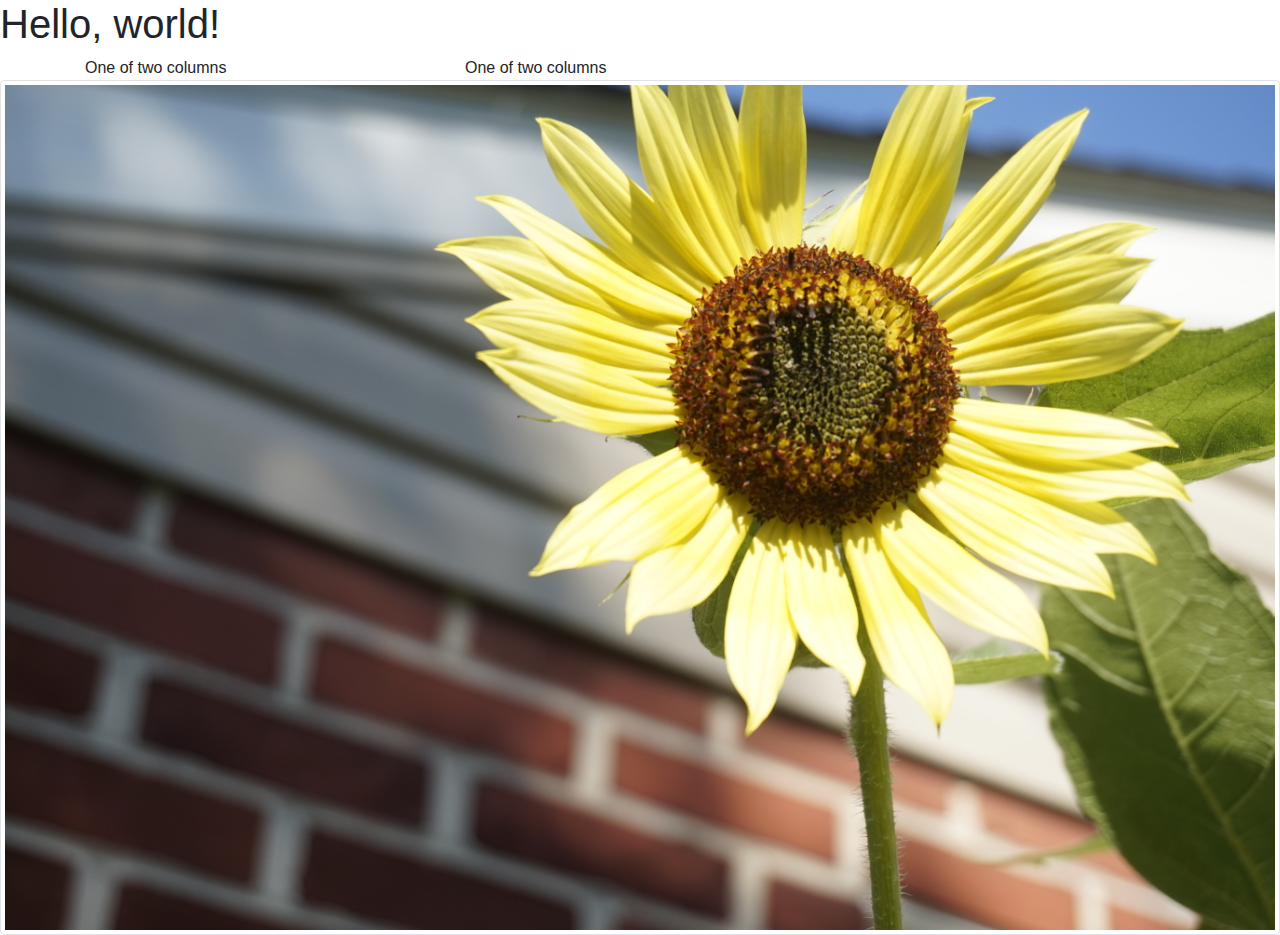
<file: index.html>
<!doctype html>
<html lang="en">
  <head>
    <!-- Required meta tags -->
    <meta charset="utf-8">
    <meta name="viewport" content="width=device-width, initial-scale=1, shrink-to-fit=no">

    <!-- Bootstrap CSS -->
    <link rel="stylesheet" href="https://cdn.jsdelivr.net/npm/bootstrap@4.0.0/dist/css/bootstrap.min.css" integrity="sha384-Gn5384xqQ1aoWXA+058RXPxPg6fy4IWvTNh0E263XmFcJlSAwiGgFAW/dAiS6JXm" crossorigin="anonymous">

    <title>Hello, world!</title>
  </head>
  <body>
    <h1>Hello, world!</h1>
    <div class="container">
        <div class="row">
          <div class="col-4">
            One of two columns
          </div>
          <div class="col-8">
            One of two columns
          </div>
        </div>
      </div>
      <div>
      <picture>
        <source srcset="Original Photo.JPG" type="image/JPG">
        <img src="Original Photo.JPG" class="img-fluid img-thumbnail" alt="Flower">
      </picture>
    </div>
</body>
</html>
</file>
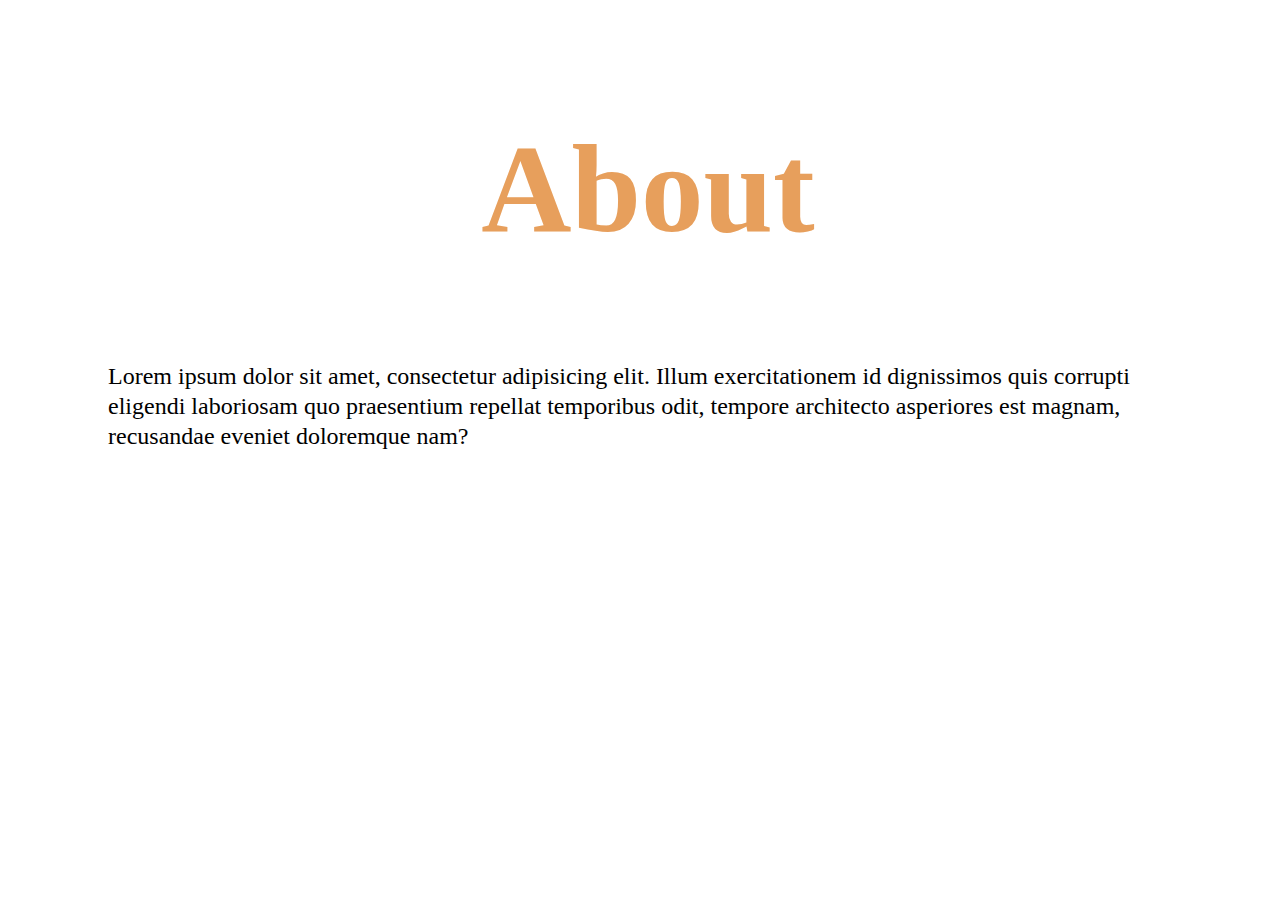
<file: about.html>
<!DOCTYPE html>
<html lang="en">
<head>
    <meta charset="UTF-8">
    <meta http-equiv="X-UA-Compatible" content="IE=edge">
    <meta name="viewport" content="width=device-width, initial-scale=1.0">
    <link rel="stylesheet" href="stylesheet.css">
    <title>About-Assignment 4</title>
</head>
<body>
    <main>
        <nav>
            <ul>
                <li><a href="index.html">Home</a></li>
                <li><a href="about.html">About</a></li>
                <li><a href="contact.html">Contact</a></li>
                <li><a href="shop.html">Shop</a></li>
            </ul>
        </nav>
    <div>
        <h1>About</h1>
        <p>Lorem ipsum dolor sit amet, consectetur adipisicing elit. Illum exercitationem id dignissimos quis corrupti eligendi laboriosam quo praesentium repellat temporibus odit, tempore architecto asperiores est magnam, recusandae eveniet doloremque nam?</p>
    </div> 
</main>
</body>
</html>
</file>
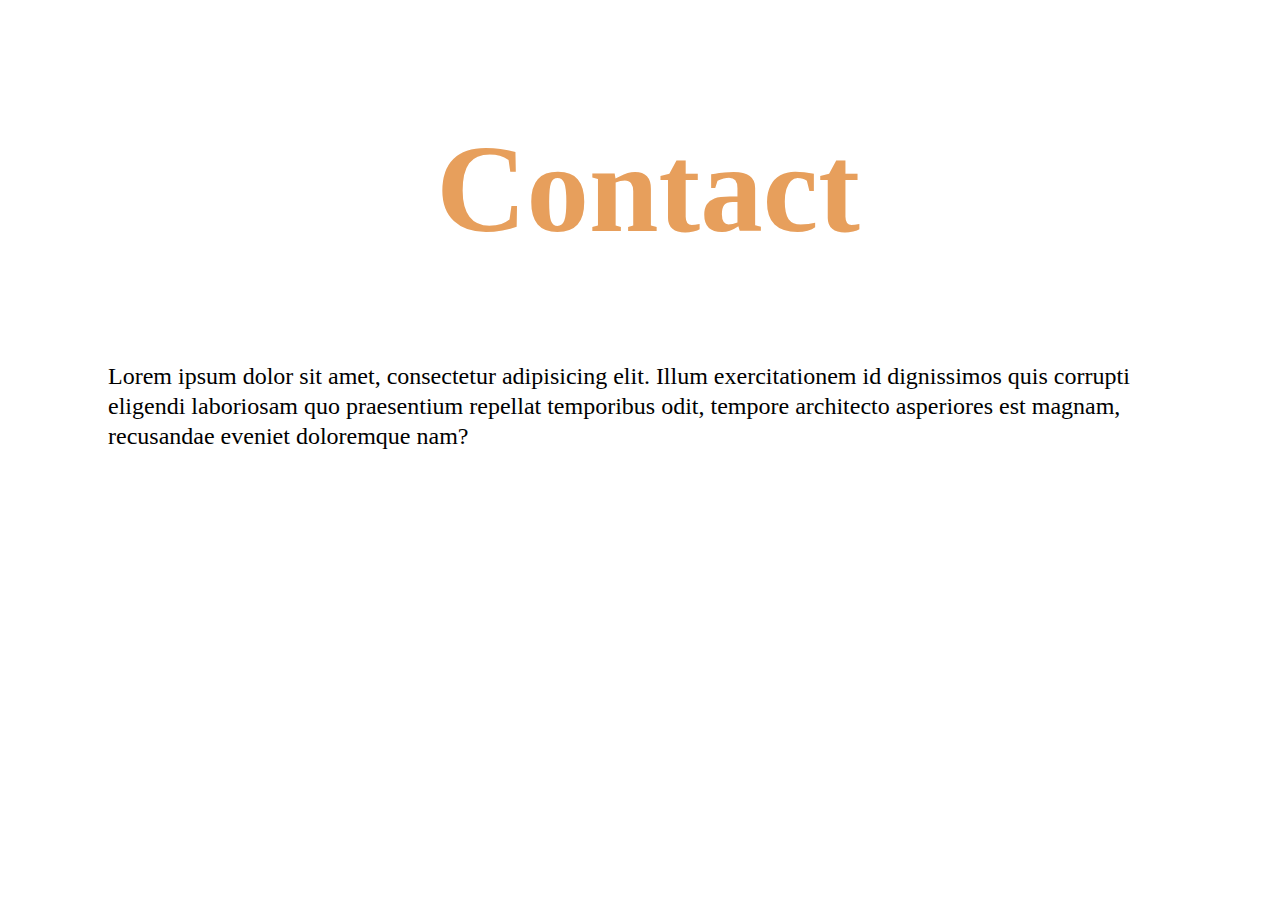
<file: contact.html>
<!DOCTYPE html>
<html lang="en">
<head>
    <meta charset="UTF-8">
    <meta http-equiv="X-UA-Compatible" content="IE=edge">
    <meta name="viewport" content="width=device-width, initial-scale=1.0">
    <link rel="stylesheet" href="stylesheet.css">
    <title>Contact-Assignment 4</title>
</head>
<body>
    <main>
        <nav>
            <ul>
                <li><a href="index.html">Home</a></li>
                <li><a href="about.html">About</a></li>
                <li><a href="contact.html">Contact</a></li>
                <li><a href="shop.html">Shop</a></li>
            </ul>
        </nav>
    <div>
        <h1>Contact</h1>
        <p>Lorem ipsum dolor sit amet, consectetur adipisicing elit. Illum exercitationem id dignissimos quis corrupti eligendi laboriosam quo praesentium repellat temporibus odit, tempore architecto asperiores est magnam, recusandae eveniet doloremque nam?</p>
    </div>
</main>
</body>
</html>
</file>
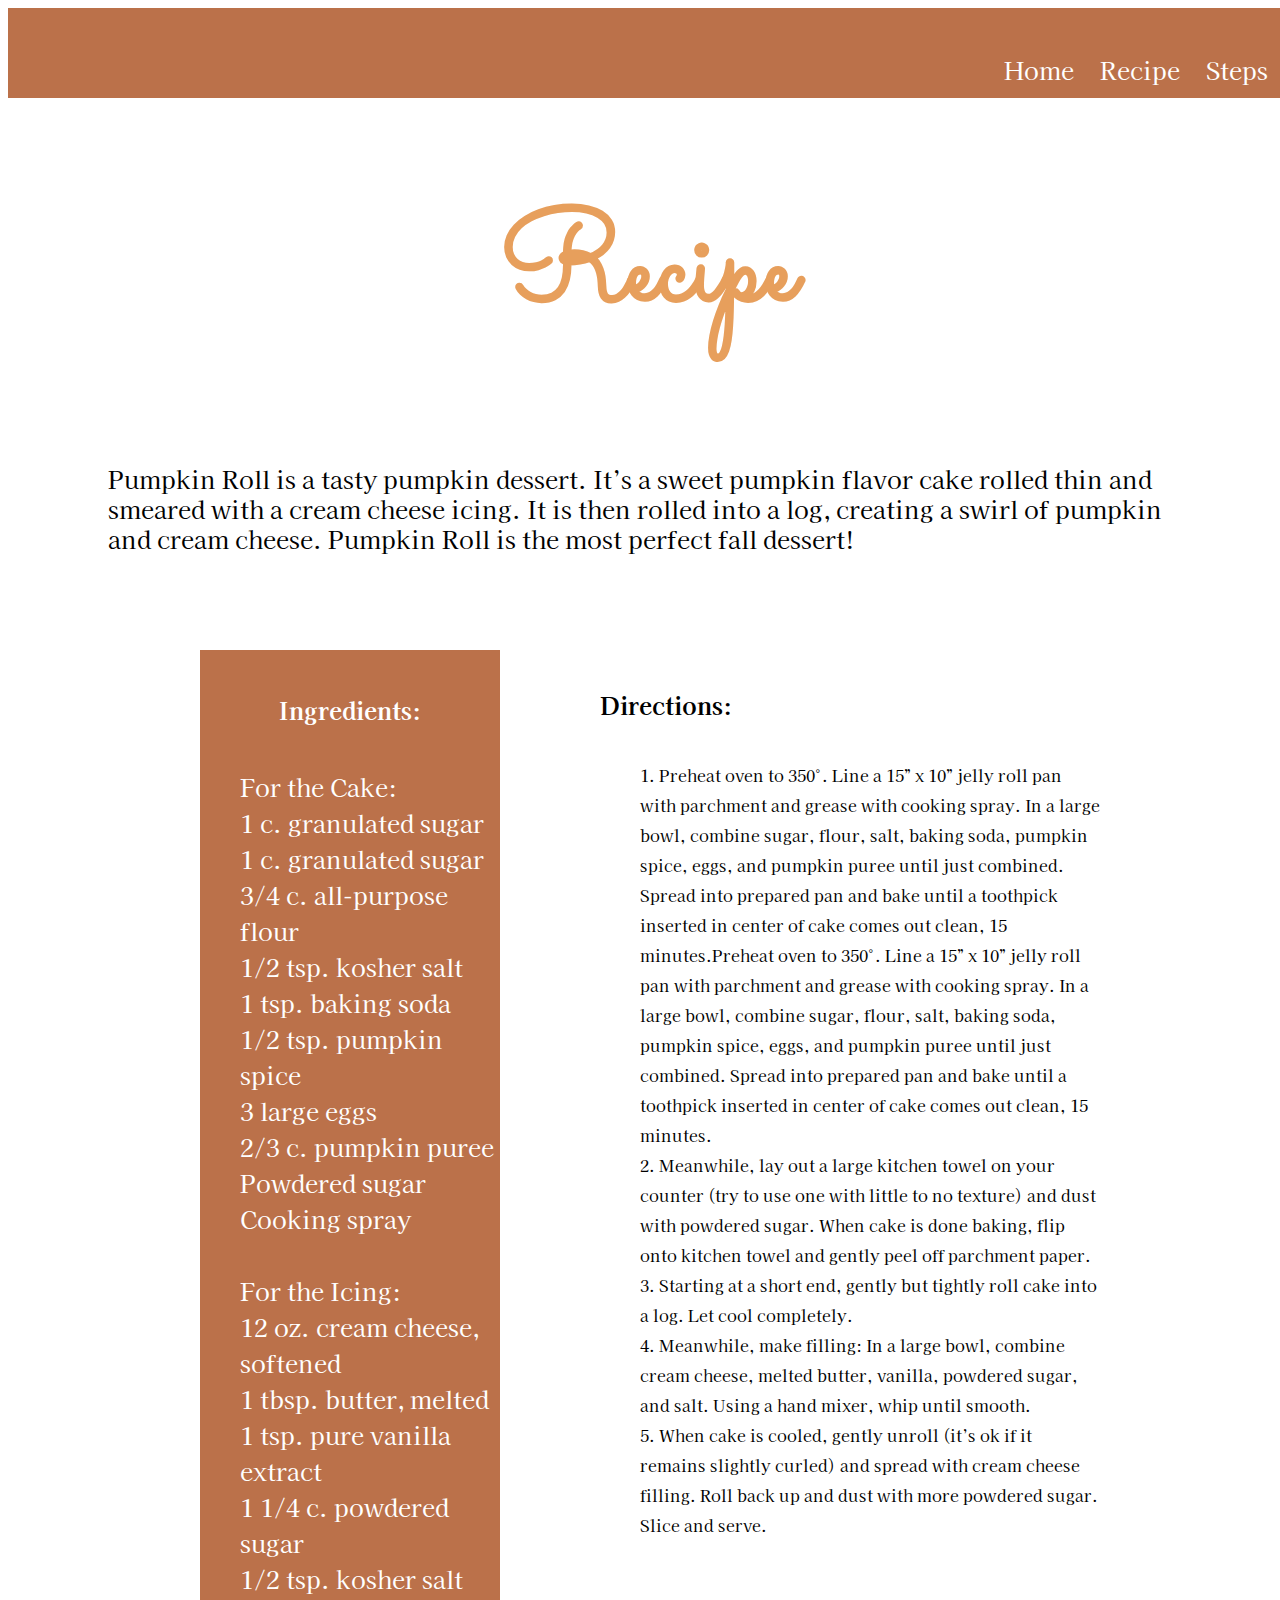
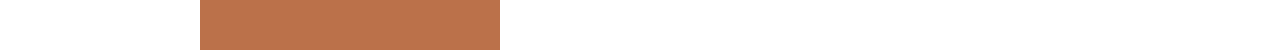
<file: recipe.html>
<!DOCTYPE html>
<html lang="en">
<head>
    <meta charset="UTF-8">
    <meta http-equiv="X-UA-Compatible" content="IE=edge">
    <meta name="viewport" content="width=device-width, initial-scale=1.0">
    <link rel="stylesheet" href="stylesheet.css">
    <link rel="preconnect" href="https://fonts.googleapis.com">
    <link rel="preconnect" href="https://fonts.gstatic.com" crossorigin>
    <link href="https://fonts.googleapis.com/css2?family=Sacramento&display=swap" rel="stylesheet">
    <link rel="preconnect" href="https://fonts.googleapis.com">
<link rel="preconnect" href="https://fonts.gstatic.com" crossorigin>
<link href="https://fonts.googleapis.com/css2?family=Kaisei+Decol&display=swap" rel="stylesheet">
    <title>Recipe-PumpkinRoll</title>
    <link rel="icon" type="favicon" href="Favicon.png">
    <style>
        .needs{
    background-color:#BB714A;
    width: 300px;
    height: 1000px;
    position: absolute;
    left: 200px;
    top: 650px;
}
    </style>
</head>
<body>
    <main>
        <div class="navbar">
        <nav>
            <ul>
                <li><a href="index.html">Home</a></li>
                <li><a href="recipe.html">Recipe</a></li>
                <li><a href="step1.html">Steps</a></li>
            </ul>
        </nav>
        </div>
    </main>  
    <h1>Recipe</h1> 
    <p>Pumpkin Roll is a tasty pumpkin dessert. It’s a sweet pumpkin flavor cake rolled thin and smeared with a cream cheese icing. It is then rolled into a log, creating a swirl of pumpkin and cream cheese. Pumpkin Roll is the most perfect fall dessert!</p>
    <div class="needs">
        <h4>Ingredients:</h4>
    <div class="list">
            <ul>
                <li>For the Cake:
                    <br>
                    1 c. granulated sugar
                    <br>
                    1 c. granulated sugar
                    <br>
                    3/4 c. all-purpose flour
                    <br>
                    1/2 tsp. kosher salt
                    <br>
                    1 tsp. baking soda
                    <br>
                    1/2 tsp. pumpkin spice
                    <br>
                    3 large eggs
                    <br>
                    2/3 c. pumpkin puree
                    <br>
                    Powdered sugar
                    <br>
                    Cooking spray
                    <br>
                    <br>
                    For the Icing:
                    <br>
                    12 oz. cream cheese, softened
                    <br>
                    1 tbsp. butter, melted
                    <br>
                    1 tsp. pure vanilla extract
                    <br>
                    1 1/4 c. powdered sugar
                    <br>
                    1/2 tsp. kosher salt</li>
            </ul>
    </div>
    </div>
    <div class="directions">
    <h5>Directions:</h5>
<ol>
    <li>1. Preheat oven to 350°. Line a 15” x 10” jelly roll pan with parchment and grease with cooking spray. In a large bowl, combine sugar, flour, salt, baking soda, pumpkin spice, eggs, and pumpkin puree until just combined. Spread into prepared pan and bake until a toothpick inserted in center of cake comes out clean, 15 minutes.Preheat oven to 350°. Line a 15” x 10” jelly roll pan with parchment and grease with cooking spray. In a large bowl, combine sugar, flour, salt, baking soda, pumpkin spice, eggs, and pumpkin puree until just combined. Spread into prepared pan and bake until a toothpick inserted in center of cake comes out clean, 15 minutes.</li>
    <br>
    <li>2. Meanwhile, lay out a large kitchen towel on your counter (try to use one with little to no texture) and dust with powdered sugar. When cake is done baking, flip onto kitchen towel and gently peel off parchment paper.</li>
    <br>
    <li>3. Starting at a short end, gently but tightly roll cake into a log. Let cool completely.</li>
    <br>
    <li>4. Meanwhile, make filling: In a large bowl, combine cream cheese, melted butter, vanilla, powdered sugar, and salt. Using a hand mixer, whip until smooth.</li>
    <br>
    <li>5. When cake is cooled, gently unroll (it’s ok if it remains slightly curled) and spread with cream cheese filling. Roll back up and dust with more powdered sugar. Slice and serve.</li>
</ol>
</div>
</body>
</html>
</file>
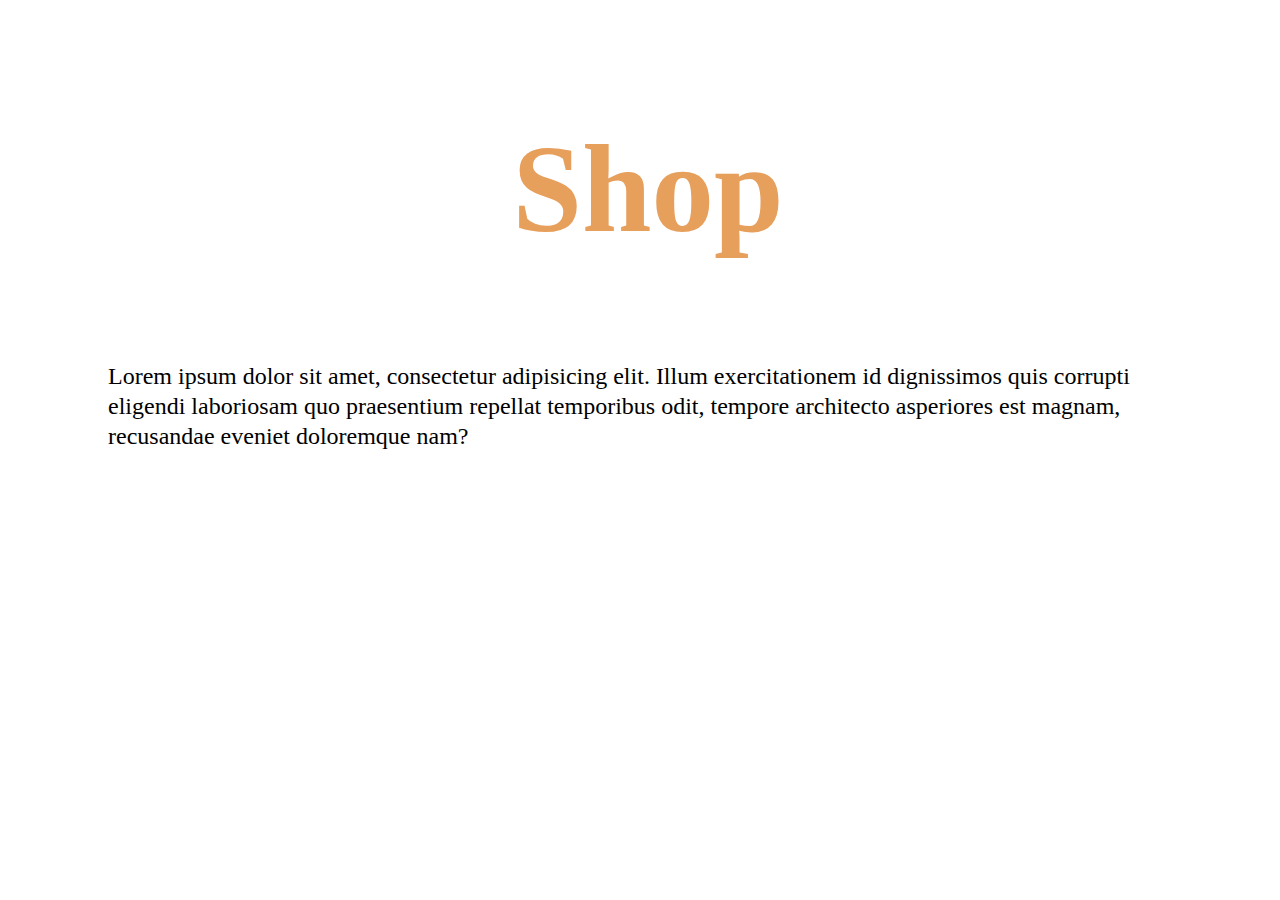
<file: shop.html>
<!DOCTYPE html>
<html lang="en">
<head>
    <meta charset="UTF-8">
    <meta http-equiv="X-UA-Compatible" content="IE=edge">
    <meta name="viewport" content="width=device-width, initial-scale=1.0">
    <link rel="stylesheet" href="stylesheet.css">
    <title>Shop-Assignment 4</title>
</head>
<body>
    <main>
        <nav>
            <ul>
                <li><a href="index.html">Home</a></li>
                <li><a href="about.html">About</a></li>
                <li><a href="contact.html">Contact</a></li>
                <li><a href="shop.html">Shop</a></li>
            </ul>
        </nav>
    <div>
        <h1>Shop</h1>
        <p>Lorem ipsum dolor sit amet, consectetur adipisicing elit. Illum exercitationem id dignissimos quis corrupti eligendi laboriosam quo praesentium repellat temporibus odit, tempore architecto asperiores est magnam, recusandae eveniet doloremque nam?</p>
    </div>
</main>
</body>
</html>
</file>
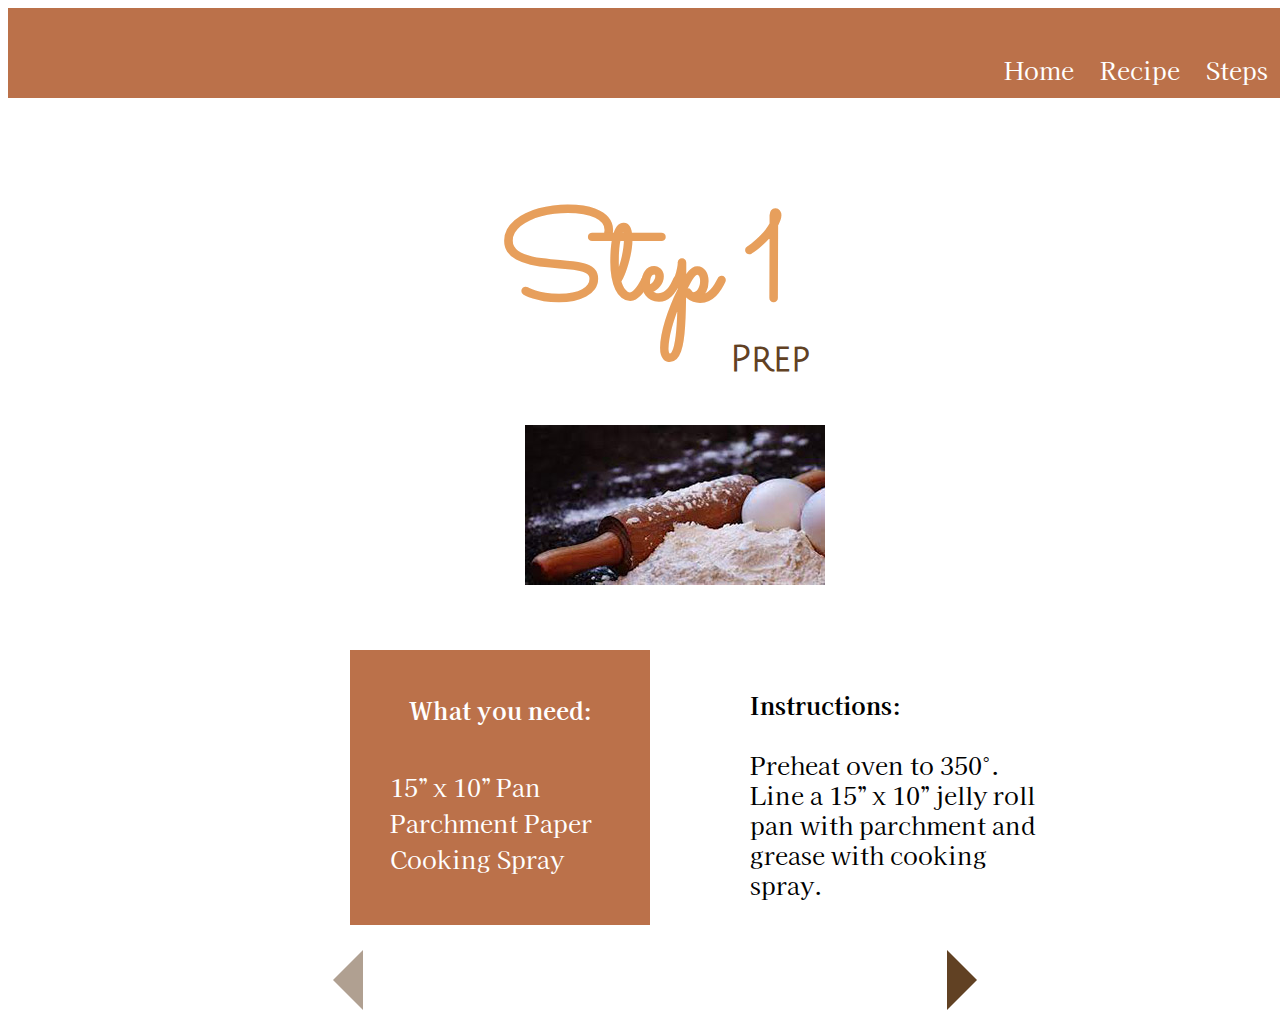
<file: step1.html>
<!DOCTYPE html>
<html lang="en">
<head>
    <meta charset="UTF-8">
    <meta http-equiv="X-UA-Compatible" content="IE=edge">
    <meta name="viewport" content="width=device-width, initial-scale=1.0">
    <link rel="stylesheet" href="stylesheet.css">
    <link rel="preconnect" href="https://fonts.googleapis.com">
    <link rel="preconnect" href="https://fonts.gstatic.com" crossorigin>
    <link href="https://fonts.googleapis.com/css2?family=Sacramento&display=swap" rel="stylesheet">
    <link rel="preconnect" href="https://fonts.googleapis.com">
<link rel="preconnect" href="https://fonts.gstatic.com" crossorigin>
<link href="https://fonts.googleapis.com/css2?family=Julius+Sans+One&display=swap" rel="stylesheet">
<link rel="preconnect" href="https://fonts.googleapis.com">
<link rel="preconnect" href="https://fonts.gstatic.com" crossorigin>
<link href="https://fonts.googleapis.com/css2?family=Kaisei+Decol&display=swap" rel="stylesheet">
    <title>Step1-PumpkinRoll</title>
    <link rel="icon" type="favicon" href="Favicon.png">
    <style>
        .arrow-left{
            opacity: 50%;
        }
        .needs{
    background-color:#BB714A;
    width: 300px;
    height: 275px;
    position: absolute;
    left: 350px;
    top: 650px;
}
a.arrow-right{
    display: block;
    position: absolute;
    top: 950px;
    left: 74%;
}
a.arrow-left{
    display: block;
    position: absolute;
    top: 950px;
    left: 26%;
  }
    </style>
</head>
<body>
    <main>
        <div class="navbar">
        <nav>
            <ul>
                <li><a href="index.html">Home</a></li>
                <li><a href="recipe.html">Recipe</a></li>
                <li><a href="step1.html">Steps</a></li>
            </ul>
        </nav>
        </div>
    </main>
    <div id="pagetitle">
    <div id="title"><h1>Step 1</h1></div>
    <div id="subtitle"><h2>Prep</h2></div>
<div class="photos">
    <img src="step1.jpg" alt="step1">
</div>
<div class="needs">
    <h4>What you need:</h4>
<div class="list">
        <ul>
            <li>15” x 10” Pan</li>
            <br>
            <li>Parchment Paper</li>
            <br>
            <li>Cooking Spray</li>
        </ul>
</div>
</div>
<div class="instructions">
    <h5>Instructions:</h5>
</div>
<div class="step">
    <p>Preheat oven to 350°. Line a 15” x 10” jelly roll pan with parchment and grease with cooking spray.</p>
</div>
    <div class="row space-between">
        <div><a class="arrow-left" href=""></a></div>
        <div><a class="arrow-right" href="step2.html"></a></div>
    </div>
</body>
</html>
</file>
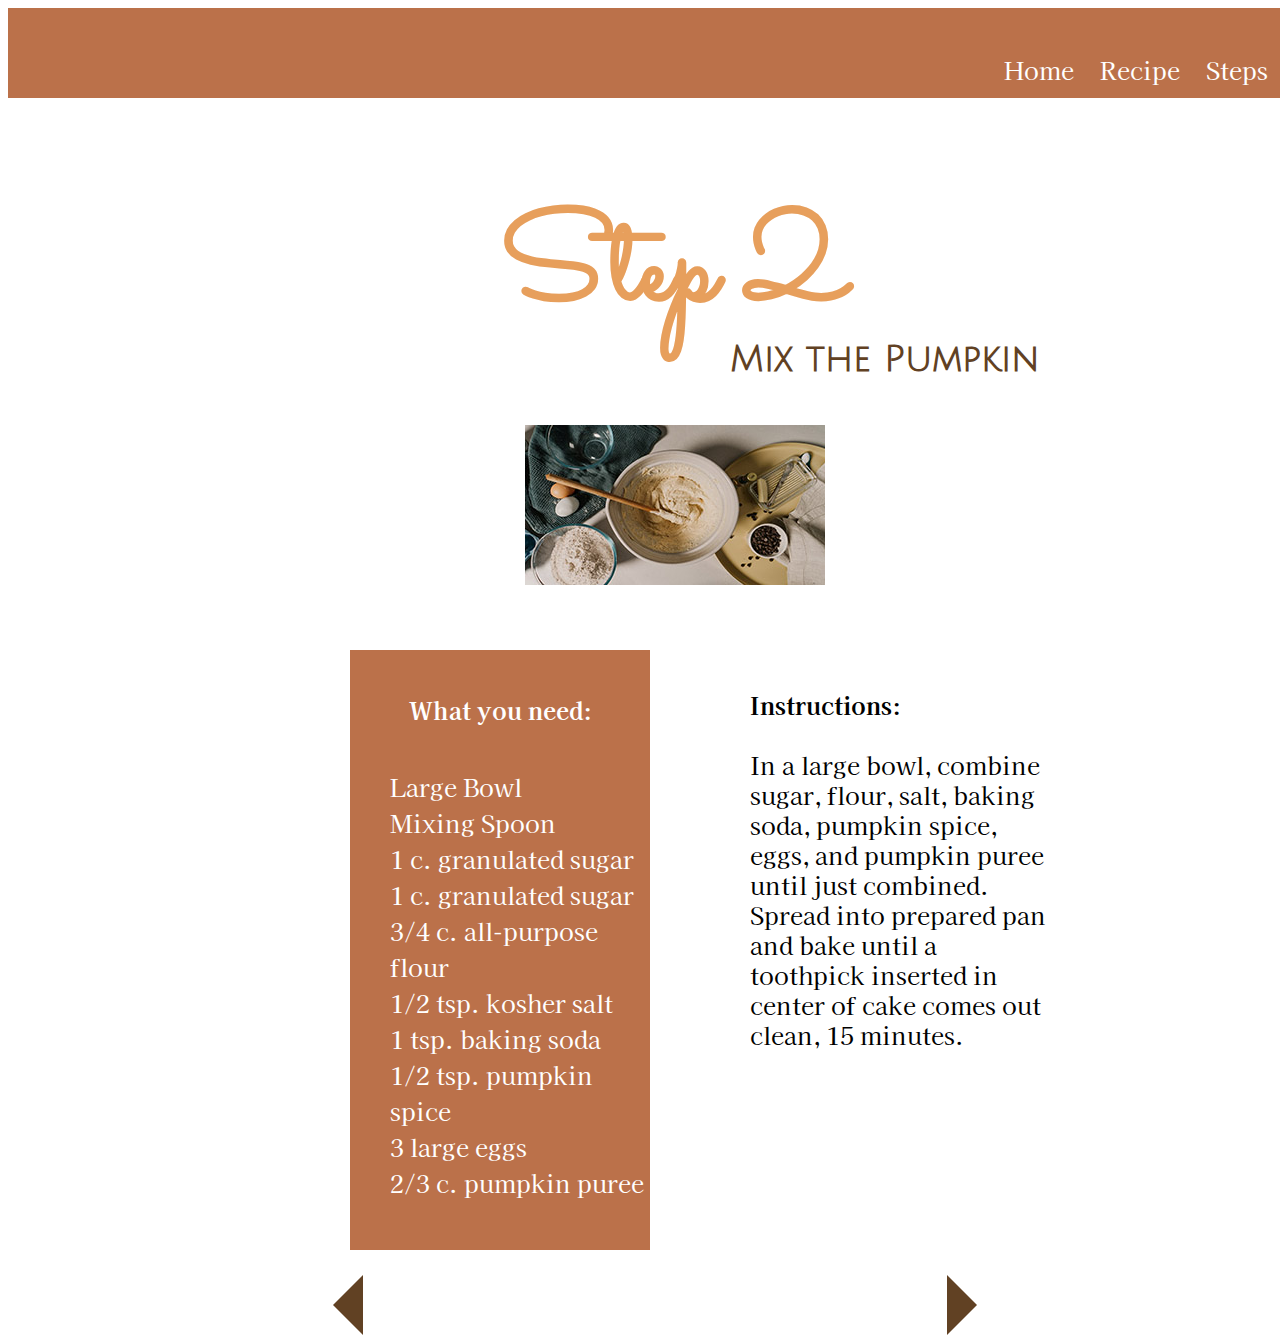
<file: step2.html>
<!DOCTYPE html>
<html lang="en">
<head>
    <meta charset="UTF-8">
    <meta http-equiv="X-UA-Compatible" content="IE=edge">
    <meta name="viewport" content="width=device-width, initial-scale=1.0">
    <link rel="stylesheet" href="stylesheet.css">
    <link rel="preconnect" href="https://fonts.googleapis.com">
    <link rel="preconnect" href="https://fonts.gstatic.com" crossorigin>
    <link href="https://fonts.googleapis.com/css2?family=Sacramento&display=swap" rel="stylesheet">
    <link rel="preconnect" href="https://fonts.googleapis.com">
<link rel="preconnect" href="https://fonts.gstatic.com" crossorigin>
<link href="https://fonts.googleapis.com/css2?family=Julius+Sans+One&display=swap" rel="stylesheet">
<link rel="preconnect" href="https://fonts.googleapis.com">
<link rel="preconnect" href="https://fonts.gstatic.com" crossorigin>
<link href="https://fonts.googleapis.com/css2?family=Kaisei+Decol&display=swap" rel="stylesheet">
    <title>Step2-PumpkinRoll</title>
    <link rel="icon" type="favicon" href="Favicon.png">
    <style>
        .needs{
    background-color:#BB714A;
    width: 300px;
    height: 600px;
    position: absolute;
    left: 350px;
    top: 650px;
}
a.arrow-right{
    display: block;
    position: absolute;
    top: 1275px;
    left: 74%;
}
a.arrow-left{
    display: block;
    position: absolute;
    top: 1275px;
    left: 26%;
  }
    </style>
</head>
<body>
    <main>
        <div class="navbar">
        <nav>
            <ul>
                <li><a href="index.html">Home</a></li>
                <li><a href="recipe.html">Recipe</a></li>
                <li><a href="step1.html">Steps</a></li>
            </ul>
        </nav>
        </div>
    </main>
    <div id="pagetitle">
        <div id="title"><h1>Step 2</h1></div>
        <div id="subtitle"><h2>Mix the Pumpkin</h2></div>
        <div class="photos">
            <img src="step2.jpg" alt="step2">
        </div>
        <div class="needs">
            <h4>What you need:</h4>
        <div class="list">
                <ul>
                    <li>Large Bowl</li>
                    <br>
                    <li> Mixing Spoon</li>
                    <br>
                    <li> 1 c. granulated sugar</li>
                    <br>
                    <li> 1 c. granulated sugar</li>
                    <br>
                    <li> 3/4 c. all-purpose flour</li>
                    <br>
                    <li> 1/2 tsp. kosher salt</li>
                    <br>
                    <li> 1 tsp. baking soda</li>
                    <br>
                    <li> 1/2 tsp. pumpkin spice</li>
                    <br>
                    <li> 3 large eggs</li>
                    <br>
                    <li> 2/3 c. pumpkin puree</li>
                </ul>
        </div>
        </div>
        <div class="instructions">
            <h5>Instructions:</h5>
        </div>
        <div class="step">
<p>In a large bowl, combine sugar, flour, salt, baking soda, pumpkin spice, eggs, and pumpkin puree until just combined. Spread into prepared pan and bake until a toothpick inserted in center of cake comes out clean, 15 minutes.</p>        
</div>
    <div class="row space-between">
        <div><a class="arrow-left" href="step1.html"></a></div>
        <div><a class="arrow-right" href="step3.html"></a></div>
</div>
</body>
</html>
</file>
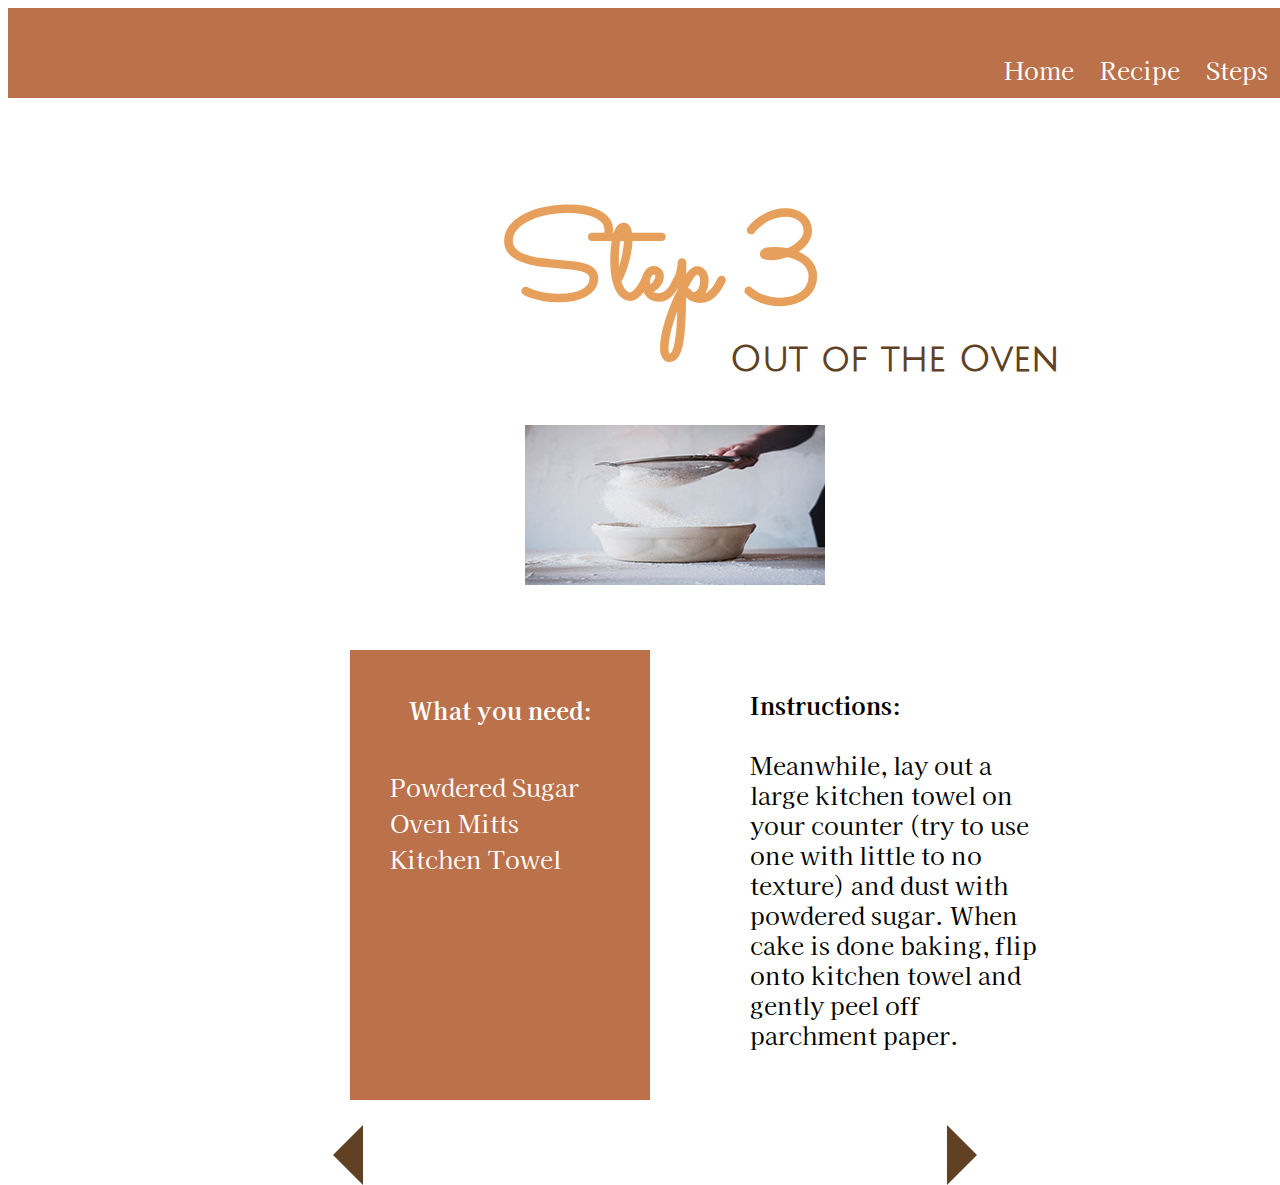
<file: step3.html>
<!DOCTYPE html>
<html lang="en">
<head>
    <meta charset="UTF-8">
    <meta http-equiv="X-UA-Compatible" content="IE=edge">
    <meta name="viewport" content="width=device-width, initial-scale=1.0">
    <link rel="stylesheet" href="stylesheet.css">
    <link rel="preconnect" href="https://fonts.googleapis.com">
    <link rel="preconnect" href="https://fonts.gstatic.com" crossorigin>
    <link href="https://fonts.googleapis.com/css2?family=Sacramento&display=swap" rel="stylesheet">
    <link rel="preconnect" href="https://fonts.googleapis.com">
<link rel="preconnect" href="https://fonts.gstatic.com" crossorigin>
<link href="https://fonts.googleapis.com/css2?family=Julius+Sans+One&display=swap" rel="stylesheet">
<link rel="preconnect" href="https://fonts.googleapis.com">
<link rel="preconnect" href="https://fonts.gstatic.com" crossorigin>
<link href="https://fonts.googleapis.com/css2?family=Kaisei+Decol&display=swap" rel="stylesheet">
    <title>Step3-PumpkinRoll</title>
    <link rel="icon" type="favicon" href="Favicon.png">
    <style>
        .needs{
    background-color:#BB714A;
    width: 300px;
    height: 450px;
    position: absolute;
    left: 350px;
    top: 650px;
}
a.arrow-right{
    display: block;
    position: absolute;
    top: 1125px;
    left: 74%;
}
a.arrow-left{
    display: block;
    position: absolute;
    top: 1125px;
    left: 26%;
  }
    </style>
</head>
<body>
    <main>
        <div class="navbar">
        <nav>
            <ul>
                <li><a href="index.html">Home</a></li>
                <li><a href="recipe.html">Recipe</a></li>
                <li><a href="step1.html">Steps</a></li>
            </ul>
        </nav>
        </div>
    </main>
    <div id="pagetitle">
        <div id="title"><h1>Step 3</h1></div>
        <div id="subtitle"><h2>Out of the Oven</h2></div>
        <div class="photos">
            <img src="step3.jpg" alt="step3">
        </div>
        <div class="needs">
            <h4>What you need:</h4>
        <div class="list">
                <ul>
                    <li>Powdered Sugar</li>
                    <br>
                    <li>Oven Mitts</li>
                    <br>
                    <li>Kitchen Towel</li>
                </ul>
        </div>
        </div>
        <div class="instructions">
            <h5>Instructions:</h5>
        </div>
        <div class="step">
<p>Meanwhile, lay out a large kitchen towel on your counter (try to use one with little to no texture) and dust with powdered sugar. When cake is done baking, flip onto kitchen towel and gently peel off parchment paper.</p>
</div>
    <div class="row space-between">
        <div><a class="arrow-left" href="step2.html"></a></div>
        <div><a class="arrow-right" href="step4.html"></a></div>
</div>
</body>
</html>
</file>
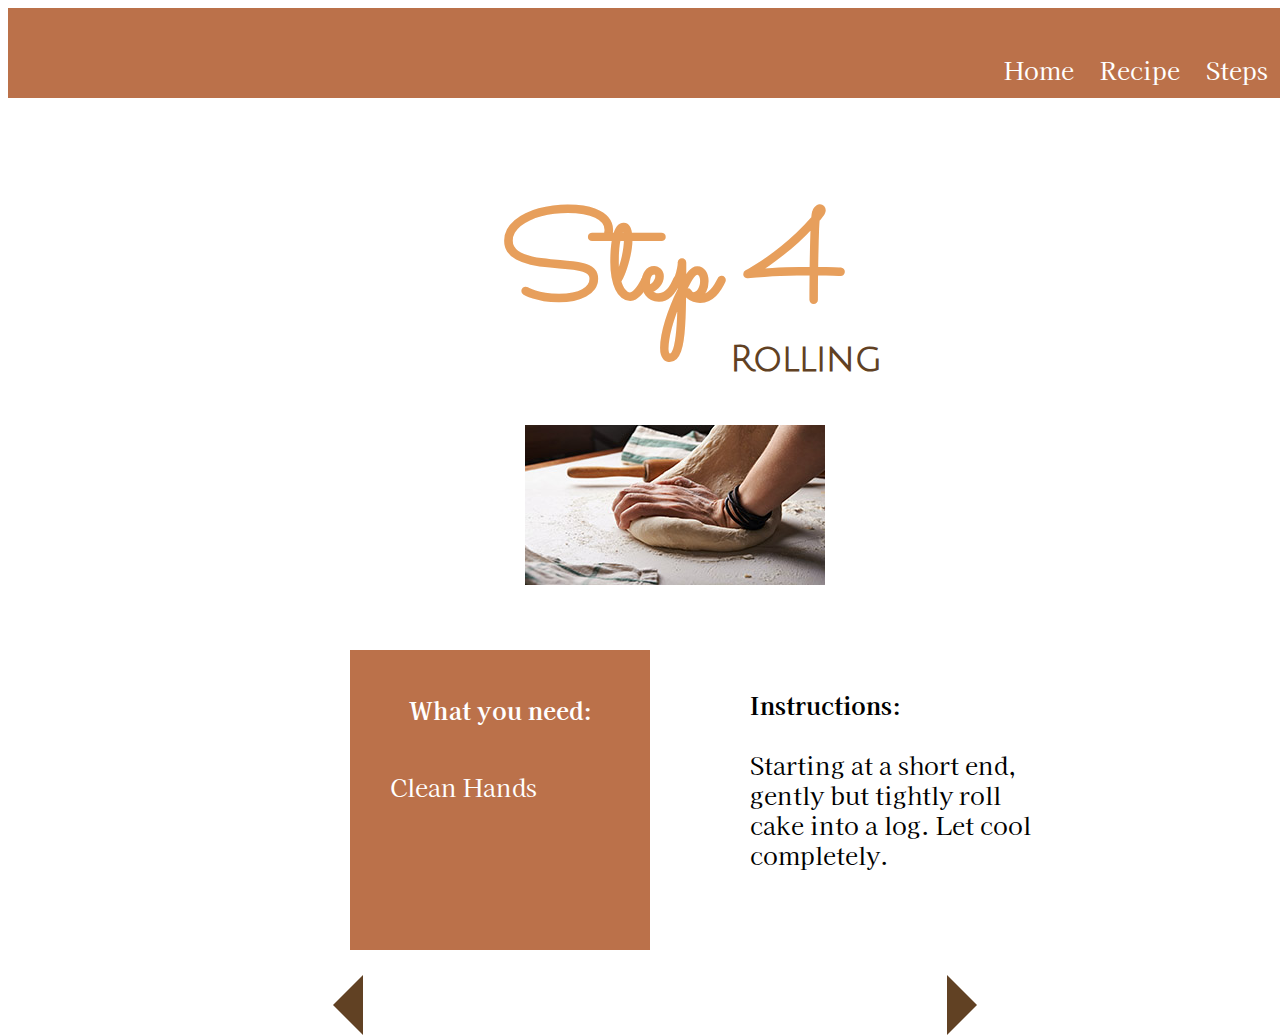
<file: step4.html>
<!DOCTYPE html>
<html lang="en">
<head>
    <meta charset="UTF-8">
    <meta http-equiv="X-UA-Compatible" content="IE=edge">
    <meta name="viewport" content="width=device-width, initial-scale=1.0">
    <link rel="stylesheet" href="stylesheet.css">
    <link rel="preconnect" href="https://fonts.googleapis.com">
    <link rel="preconnect" href="https://fonts.gstatic.com" crossorigin>
    <link href="https://fonts.googleapis.com/css2?family=Sacramento&display=swap" rel="stylesheet">
    <link rel="preconnect" href="https://fonts.googleapis.com">
<link rel="preconnect" href="https://fonts.gstatic.com" crossorigin>
<link href="https://fonts.googleapis.com/css2?family=Julius+Sans+One&display=swap" rel="stylesheet">
<link rel="preconnect" href="https://fonts.googleapis.com">
<link rel="preconnect" href="https://fonts.gstatic.com" crossorigin>
<link href="https://fonts.googleapis.com/css2?family=Kaisei+Decol&display=swap" rel="stylesheet">
    <title>Step4-PumpkinRoll</title>
    <link rel="icon" type="favicon" href="Favicon.png">
    <style>
        .needs{
    background-color:#BB714A;
    width: 300px;
    height: 300px;
    position: absolute;
    left: 350px;
    top: 650px;
}
a.arrow-right{
    display: block;
    position: absolute;
    top: 975px;
    left: 74%;
}
a.arrow-left{
    display: block;
    position: absolute;
    top: 975px;
    left: 26%;
  }
    </style>
</head>
<body>
    <main>
        <div class="navbar">
        <nav>
            <ul>
                <li><a href="index.html">Home</a></li>
                <li><a href="recipe.html">Recipe</a></li>
                <li><a href="step1.html">Steps</a></li>
            </ul>
        </nav>
        </div>
    </main> 
    <div id="pagetitle">
        <div id="title"><h1>Step 4</h1></div>
        <div id="subtitle"><h2>Rolling</h2></div>
        <div class="photos">
            <img src="step4.jpg" alt="step4">
        </div>
        <div class="needs">
            <h4>What you need:</h4>
        <div class="list">
                <ul>
                    <li>Clean Hands</li>
                </ul>
        </div>
        </div>
        <div class="instructions">
            <h5>Instructions:</h5>
        </div>
        <div class="step">
<p>Starting at a short end, gently but tightly roll cake into a log. Let cool completely.</p>
</div>
    <div class="row space-between">
        <div><a class="arrow-left" href="step3.html"></a></div>
        <div><a class="arrow-right" href="step5.html"></a></div>
</div>
</body>
</html>
</file>
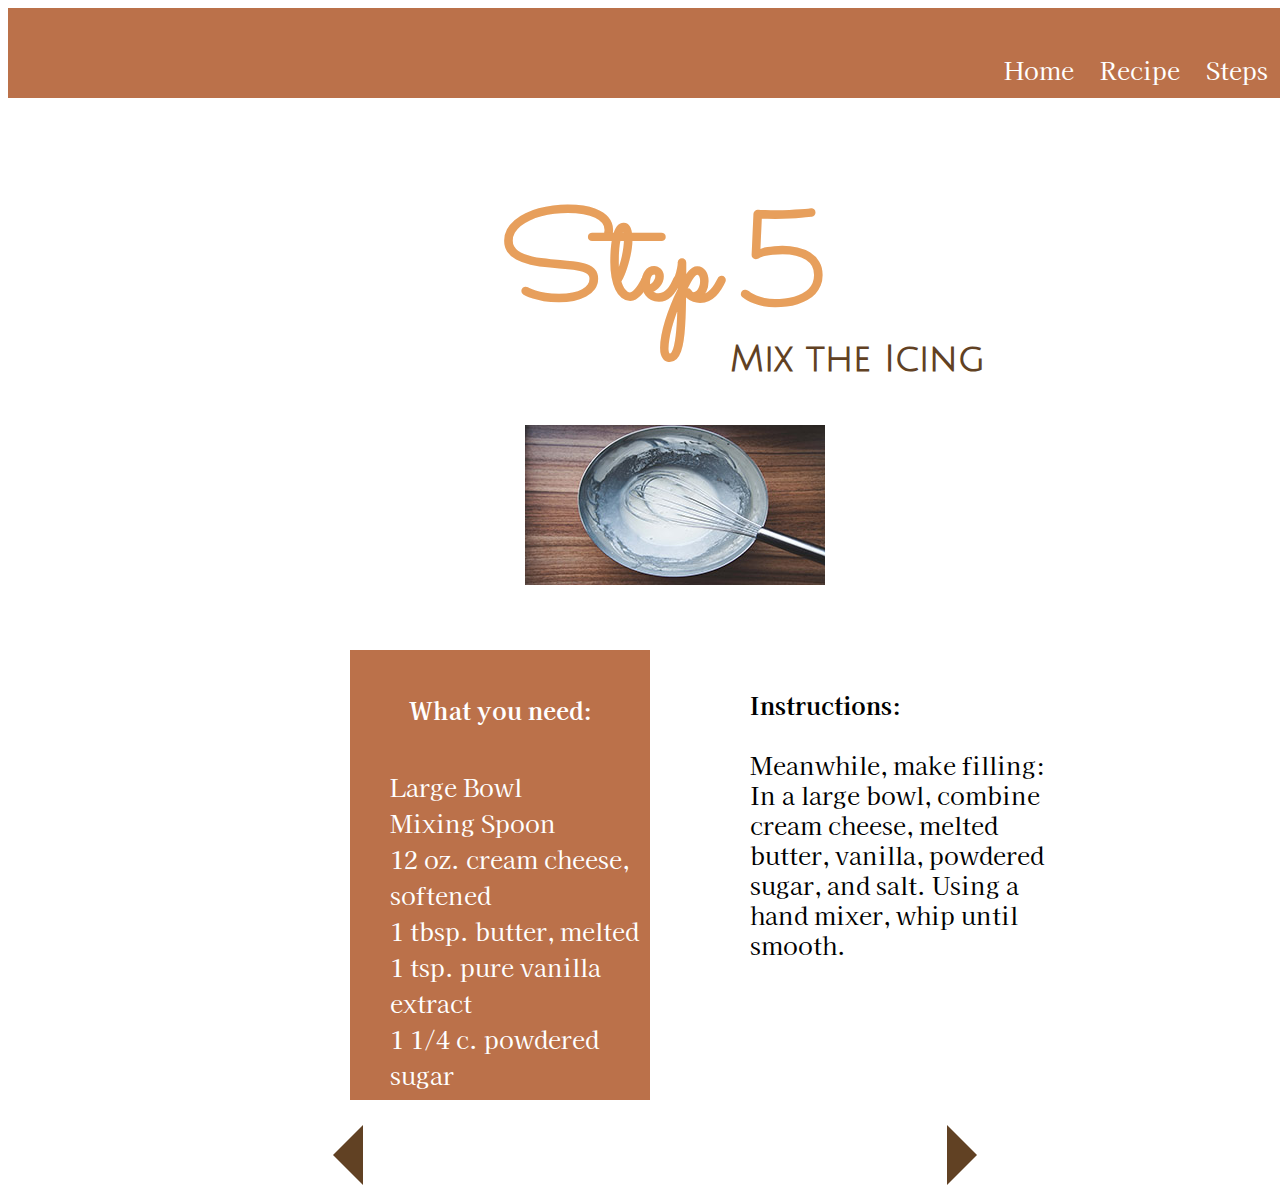
<file: step5.html>
<!DOCTYPE html>
<html lang="en">
<head>
    <meta charset="UTF-8">
    <meta http-equiv="X-UA-Compatible" content="IE=edge">
    <meta name="viewport" content="width=device-width, initial-scale=1.0">
    <link rel="stylesheet" href="stylesheet.css">
    <link rel="preconnect" href="https://fonts.googleapis.com">
    <link rel="preconnect" href="https://fonts.gstatic.com" crossorigin>
    <link href="https://fonts.googleapis.com/css2?family=Sacramento&display=swap" rel="stylesheet">
    <link rel="preconnect" href="https://fonts.googleapis.com">
<link rel="preconnect" href="https://fonts.gstatic.com" crossorigin>
<link href="https://fonts.googleapis.com/css2?family=Julius+Sans+One&display=swap" rel="stylesheet">
<link rel="preconnect" href="https://fonts.googleapis.com">
<link rel="preconnect" href="https://fonts.gstatic.com" crossorigin>
<link href="https://fonts.googleapis.com/css2?family=Kaisei+Decol&display=swap" rel="stylesheet">
    <title>Step5-PumpkinRoll</title>
    <link rel="icon" type="favicon" href="Favicon.png">
    <style>
        .needs{
    background-color:#BB714A;
    width: 300px;
    height: 450px;
    position: absolute;
    left: 350px;
    top: 650px;
}
a.arrow-right{
    display: block;
    position: absolute;
    top: 1125px;
    left: 74%;
}
a.arrow-left{
    display: block;
    position: absolute;
    top: 1125px;
    left: 26%;
  }
    </style>
</head>
<body>
    <main>
        <div class="navbar">
        <nav>
            <ul>
                <li><a href="index.html">Home</a></li>
                <li><a href="recipe.html">Recipe</a></li>
                <li><a href="step1.html">Steps</a></li>
            </ul>
        </nav>
    </div>
    </main> 
    <div id="pagetitle">
        <div id="title"><h1>Step 5</h1></div>
        <div id="subtitle"><h2>Mix the Icing</h2></div>
        <div class="photos">
            <img src="step5.jpg" alt="step5">
        </div>
        <div class="needs">
            <h4>What you need:</h4>
        <div class="list">
                <ul>
                   <li> Large Bowl</li>
                   <br>
                   <li> Mixing Spoon</li>
                   <br>
                   <li> 12 oz. cream cheese, softened</li>
                   <br>
                   <li> 1 tbsp. butter, melted</li>
                   <br>
                   <li> 1 tsp. pure vanilla extract</li>
                   <br>
                   <li> 1 1/4 c. powdered sugar</li>
                   <br>
                   <li> 1/2 tsp. kosher salt</li>
                </ul>
        </div>
        </div>
        <div class="instructions">
            <h5>Instructions:</h5>
        </div>
        <div class="step">
<p>Meanwhile, make filling: In a large bowl, combine cream cheese, melted butter, vanilla, powdered sugar, and salt. Using a hand mixer, whip until smooth.</p>
</div>
    <div class="row space-between">
        <div><a class="arrow-left" href="step4.html"></a></div>
        <div><a class="arrow-right" href="step6.html"></a></div>
</div>
</body>
</html>
</file>
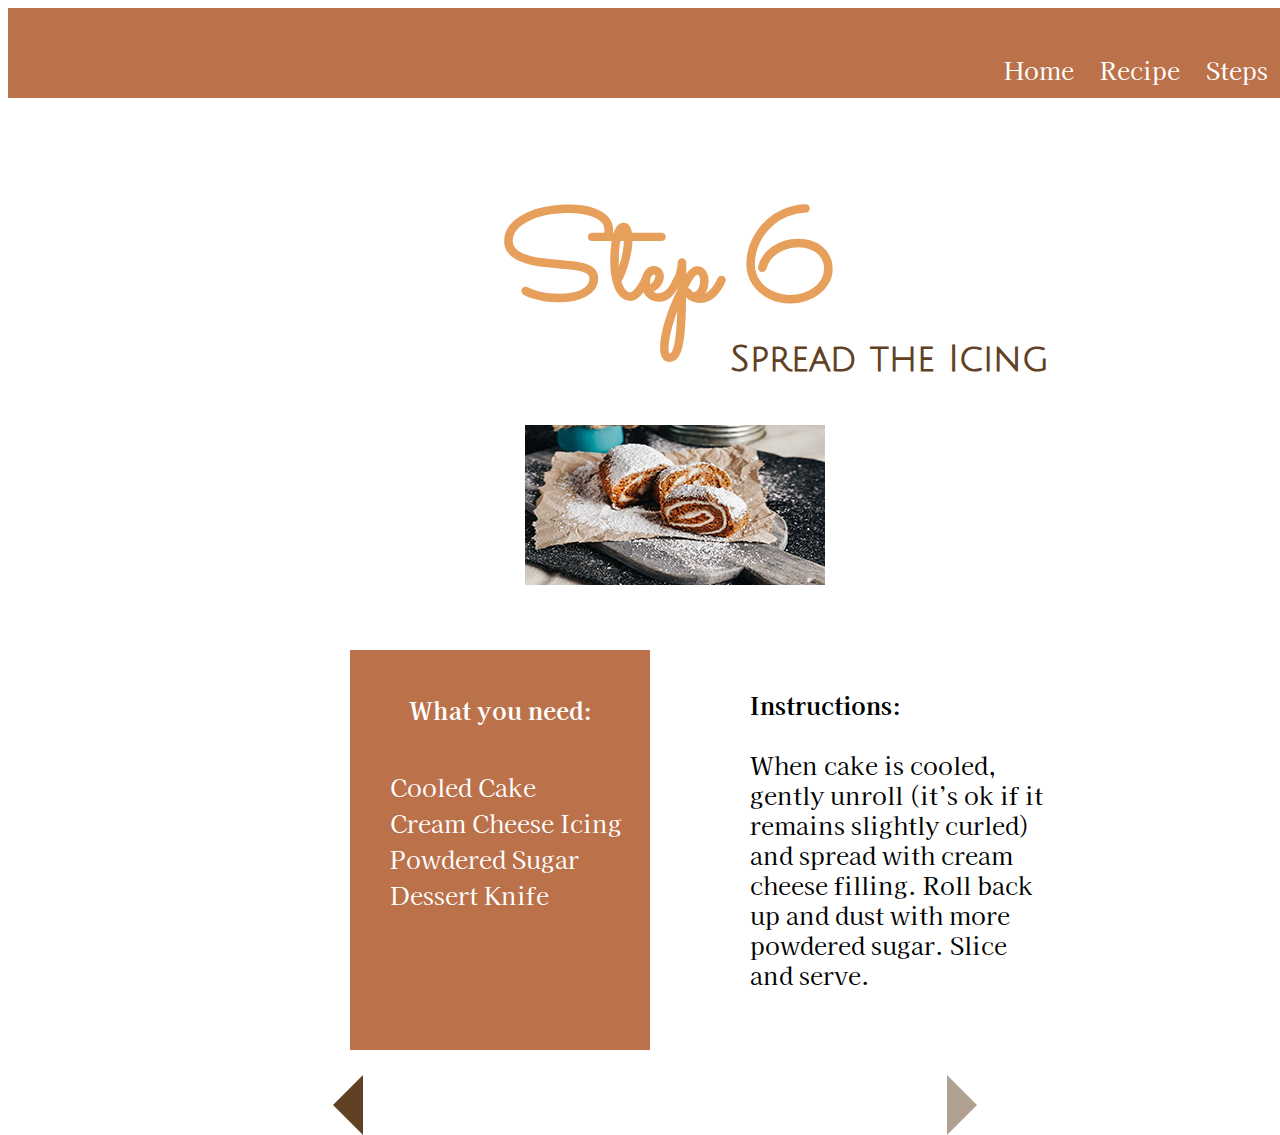
<file: step6.html>
<!DOCTYPE html>
<html lang="en">
<head>
    <meta charset="UTF-8">
    <meta http-equiv="X-UA-Compatible" content="IE=edge">
    <meta name="viewport" content="width=device-width, initial-scale=1.0">
    <link rel="stylesheet" href="stylesheet.css">
    <link rel="preconnect" href="https://fonts.googleapis.com">
    <link rel="preconnect" href="https://fonts.gstatic.com" crossorigin>
    <link href="https://fonts.googleapis.com/css2?family=Sacramento&display=swap" rel="stylesheet">
    <link rel="preconnect" href="https://fonts.googleapis.com">
<link rel="preconnect" href="https://fonts.gstatic.com" crossorigin>
<link href="https://fonts.googleapis.com/css2?family=Julius+Sans+One&display=swap" rel="stylesheet">
<link rel="preconnect" href="https://fonts.googleapis.com">
<link rel="preconnect" href="https://fonts.gstatic.com" crossorigin>
<link href="https://fonts.googleapis.com/css2?family=Kaisei+Decol&display=swap" rel="stylesheet">
    <title>Step6-PumpkinRoll</title>
    <link rel="icon" type="favicon" href="Favicon.png">
    <style>
        .needs{
    background-color:#BB714A;
    width: 300px;
    height: 400px;
    position: absolute;
    left: 350px;
    top: 650px;
}
        .arrow-right{
            opacity: 50%;
        }
        a.arrow-right{
    display: block;
    position: absolute;
    top: 1075px;
    left: 74%;
}
a.arrow-left{
    display: block;
    position: absolute;
    top: 1075px;
    left: 26%;
  }
    </style>
</head>
<body>
    <main>
        <div class="navbar">
        <nav>
            <ul>
                <li><a href="index.html">Home</a></li>
                <li><a href="recipe.html">Recipe</a></li>
                <li><a href="step1.html">Steps</a></li>
            </ul>
        </nav>
    </div>
    </main>  
    <div id="pagetitle">
        <div id="title"><h1>Step 6</h1></div>
        <div id="subtitle"><h2>Spread the Icing</h2></div>
        <div class="photos">
            <img src="step6.jpg" alt="step6">
        </div>
        <div class="needs">
            <h4>What you need:</h4>
        <div class="list">
                <ul>
                    <li>Cooled Cake </li>
                    <br>
                    <li> Cream Cheese Icing</li>
                    <br>
                    <li> Powdered Sugar</li>
                    <br>
                    <li> Dessert Knife</li>
                </ul>
        </div>
        </div>
        <div class="instructions">
            <h5>Instructions:</h5>
        </div>
        <div class="step">
<p>When cake is cooled, gently unroll (it’s ok if it remains slightly curled) and spread with cream cheese filling. Roll back up and dust with more powdered sugar. Slice and serve.</p>
</div>
    <div class="row space-between">
        <div><a class="arrow-left" href="step5.html"></a></div>
        <div><a class="arrow-right" href=""></a></div>
</div>
</body>
</html>
</file>
<file: stylesheet.css>
li{
    display: inline;
}
h1{
  text-align: center;
  font-family: 'Sacramento', cursive;
  font-size: 125px;
  color: #E79F5C;
  padding: 0px;
} 
h3{
    text-align: center;
  font-family: 'Sacramento', cursive;
  font-size: 125px;
  line-height: 0;
  color: #E79F5C;
}
h2{
    text-align: center;
    font-family: 'Julius Sans One', sans-serif;
    font-size: 36px;
    color: #614123;
    padding: 30px;
    line-height: 0;
}
p{
    font-family: 'Kaisei Decol', serif; 
    font-size: 24px;
    margin: 100px;
    line-height: 30px;
}
.navbar{
    text-align: right;
    font-family: 'Kaisei Decol', serif;
    background-color: #BB714A;
    padding: 20px;
    height: 50px;
    margin: 0 auto;
    word-spacing: 20px;
    font-size: 24px;
}
.arrow-right {
    width: 0; 
    height: 0; 
    border-top: 30px solid transparent;
    border-bottom: 30px solid transparent;
    border-left: 30px solid #614123;
}
.arrow-left {
    width: 0; 
    height: 0; 
    border-top: 30px solid transparent;
    border-bottom: 30px solid transparent; 
    border-right:30px solid #614123; 
  }
.space-between{
    justify-content: space-between;
    display: flex

}
nav a:link, a:visited{
    color: white;
    text-decoration: none;
}
a:hover{
    color: lightgrey;
}
#title{
    position: absolute;
    top: calc(50%-75px);
    left: 500px;
}
#subtitle{
    position: absolute;
    left: 700px;
    top: 300px;
}
.photos{
    position: absolute;
    left: 525px;
    top: 425px;
}
body{
    width: 100%;
}
img{
    max-width: 100%;
    height: auto;
}
h4{
    font-size: 24px;
    text-align: center;
    color: white;
    padding: 10px;
    font-family: 'Kaisei Decol', serif;
}
.list{
    color: white;
    list-style: disc;
    line-height: 36px;
    font-size: 24px;
    padding: 0px;
    font-family: 'Kaisei Decol', serif;
}
h5{
    font-size: 24px;
    font-family: 'Kaisei Decol', serif;
}
.directions{
    width: 500px;
    position: absolute;
    left: 600px;
    top: 650px;
    line-height: 30px;
    font-family: 'Kaisei Decol', serif;
}
.instructions{
    width: 500px; 
    position: absolute;
    left: 750px;
    top: 650px;
    line-height: 30px;
    font-family: 'Kaisei Decol', serif;
}
.step{
    font-family: 'Kaisei Decol', serif;
    width: 500px; 
    position: absolute;
    left: 650px;
    top: 650px;
    line-height: 30px;
}
.row {
    display: flex;
    flex-wrap: wrap;
    padding: 0 4px;
  }  
  .column {
    flex: 25%;
    max-width: 25%;
    padding: 0 4px;
  }
  
  .column img {
    margin-top: 8px;
    vertical-align: middle;
    width: 100%;
  }
  .row {
    display: flex;
    padding: 0 4px;
    justify-content: center;
      }
  .column {
    flex: 25%;
    max-width: 25%;
    padding: 0 4px;
  }
  
  .column img {
    margin-top: 5px;
    vertical-align: middle;
    width: 100%;
  }
</file>
